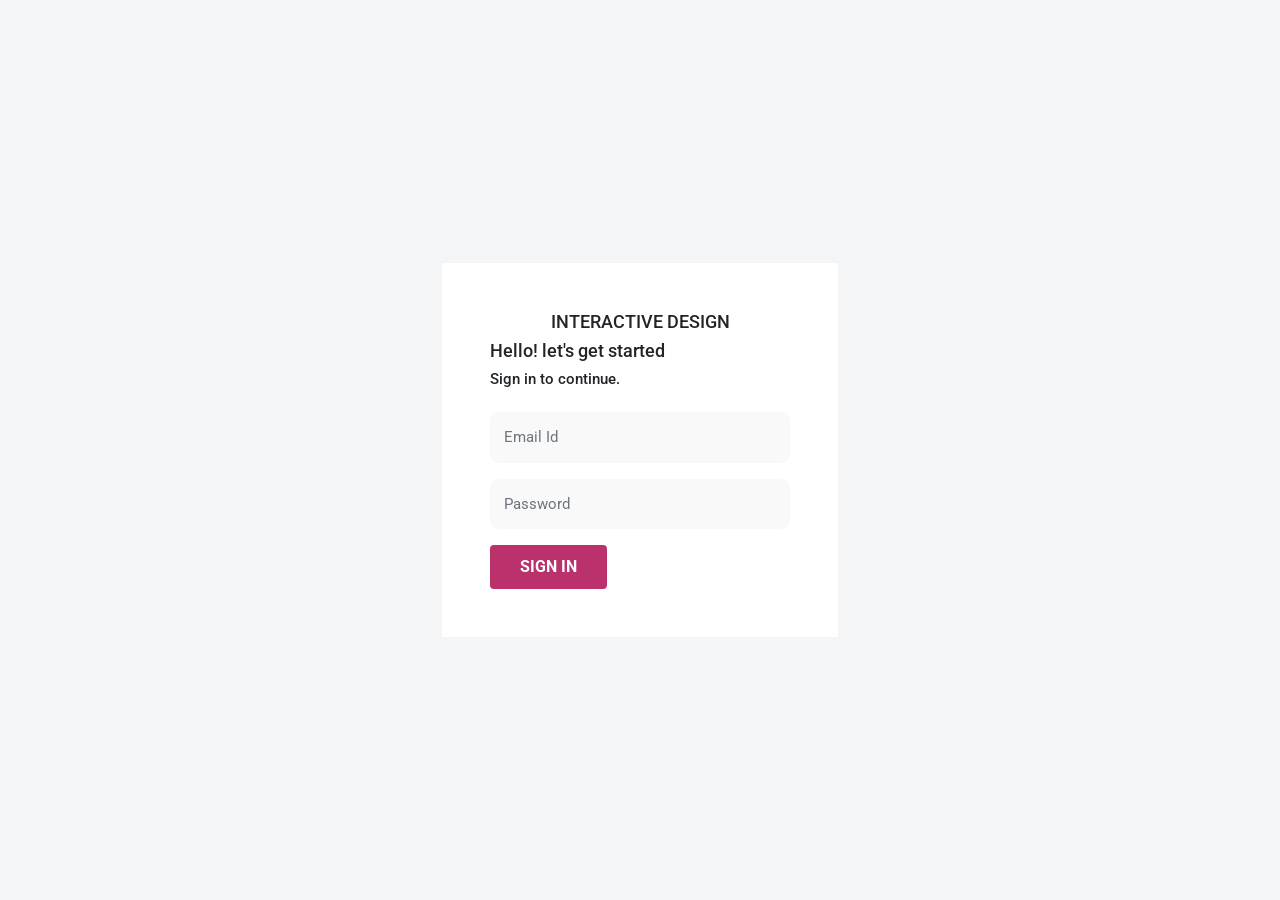
<file: login.html>
<!DOCTYPE html>
<html lang="en">

<head>
    <title>Interactive Designer</title>
    <meta charset="utf-8">
    <meta name="viewport" content="width=device-width, initial-scale=1">
    <link rel="stylesheet" href="css/login.css" />
    <link rel="stylesheet" href="https://cdn.jsdelivr.net/npm/bootstrap@4.6.1/dist/css/bootstrap.min.css">
    <link href='https://fonts.googleapis.com/css?family=Roboto' rel='stylesheet'>
</head>

<body>
    <div class="content-wrapper">
        <div class="content-wrapper d-flex align-items-center auth px-0">
            <div class="row w-100 mx-0">
                <div class="col-lg-4 mx-auto">
                    <div class="auth-form-light text-left py-5 px-4 px-sm-5">
                        <div class="brand-logo">
                            <h4>INTERACTIVE DESIGN</h4>
                        </div>
                        <h4>Hello! let's get started</h4>
                        <h6>Sign in to continue.</h6>
                        <form class="pt-3 ng-touched ng-dirty">
                            <div class="form-group">
                                <input type="email" class="form-control" id="email" placeholder="Email Id" name="email">
                            </div>
                            <div class="form-group">
                                <input type="password" class="form-control" id="pwd" placeholder="Password" name="pswd">
                            </div>
                            <button type="submit" class="btn btn-primary" formaction="index.html">SIGN IN</button>
                        </form>
                    </div>
                </div>
            </div>
        </div>
    </div>
</body>

</html>
</file>
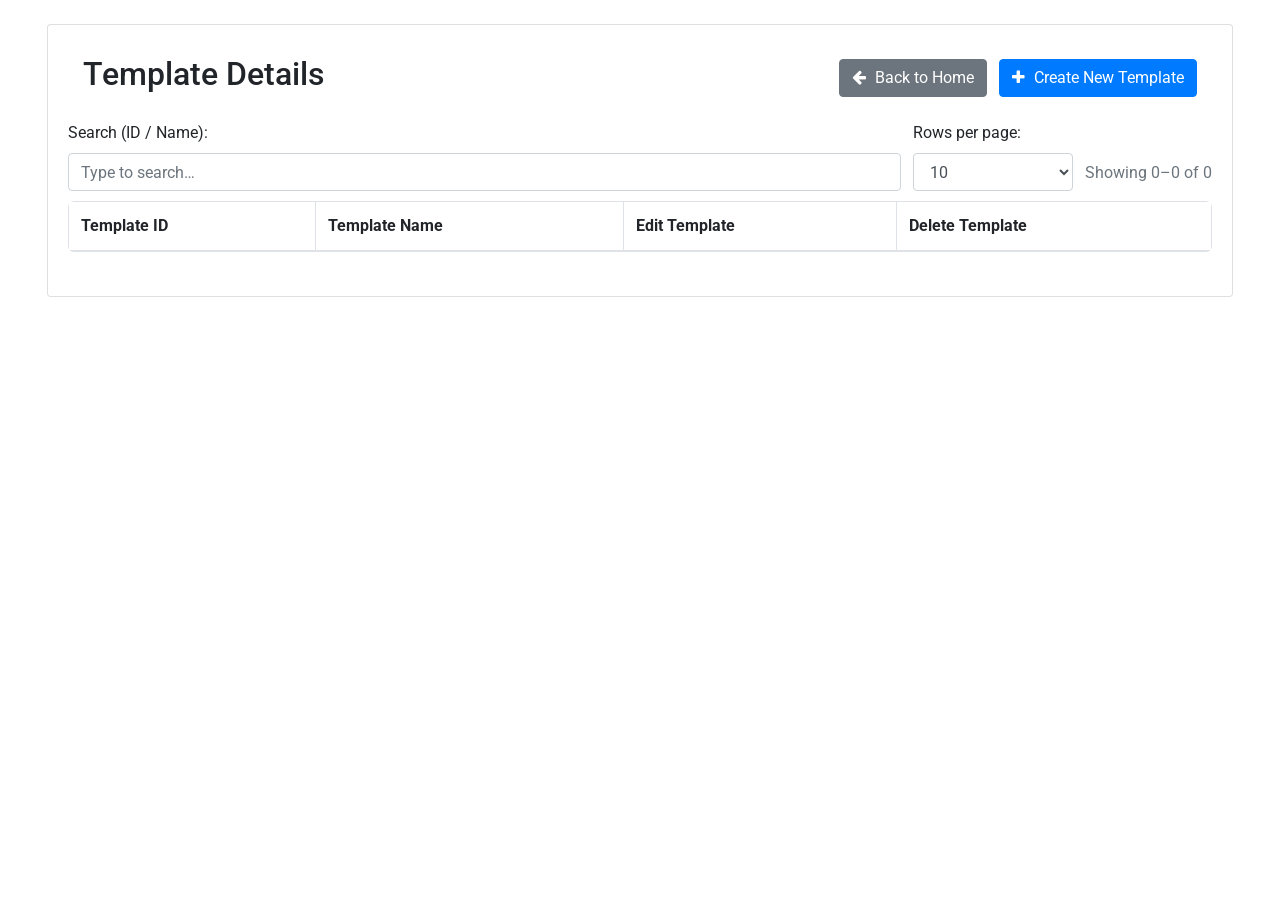
<file: template.html>
<!DOCTYPE html>
<html lang="en">

<head>
  <title>Interactive Designer</title>
  <meta charset="utf-8" />
  <meta name="viewport" content="width=device-width, initial-scale=1" />
  <link rel="stylesheet" href="https://cdn.jsdelivr.net/npm/bootstrap@4.6.1/dist/css/bootstrap.min.css" />
  <link href="https://fonts.googleapis.com/css?family=Roboto" rel="stylesheet" />
  <link href="https://cdnjs.cloudflare.com/ajax/libs/font-awesome/4.7.0/css/font-awesome.min.css" rel="stylesheet" />
  <script src="https://code.jquery.com/jquery-3.2.1.slim.min.js"
    integrity="sha384-KJ3o2DKtIkvYIK3UENzmM7KCkRr/rE9/Qpg6aAZGJwFDMVNA/GpGFF93hXpG5KkN" crossorigin="anonymous">
    </script>
  <script src="https://cdn.jsdelivr.net/npm/popper.js@1.12.9/dist/umd/popper.min.js"
    integrity="sha384-ApNbgh9B+1QKtv3Rn7W3mgPxhU9K/ScQsAP7hUibX39j7fakFPskvXusvfa0b4Q" crossorigin="anonymous">
    </script>
  <script src="https://cdn.jsdelivr.net/npm/bootstrap@4.0.0/dist/js/bootstrap.min.js"
    integrity="sha384-JZR6Spejh4U02d8jOt6vLEHfe/JQGiRRSQQxSfFWpi1MquVdAyjUar5+76PVCmYl" crossorigin="anonymous">
    </script>

  <style>
    body {
      font-family: 'Roboto', sans-serif;
    }

    .container {
      max-width: 95% !important;
    }

    .table-responsive {
      max-height: 70vh;
      overflow: auto;
      border-radius: 6px;
    }

    #pageTable thead th {
      position: sticky;
      top: 0;
      background: #fff;
      z-index: 2;
      white-space: nowrap;
    }

    .pagination {
      justify-content: center;
      flex-wrap: wrap;
    }

    #pagination {
      gap: 4px;
    }

    #pagination .page-link {
      min-width: 38px;
      text-align: center;
    }

    .templates-toolbar {
      display: flex;
      flex-wrap: wrap;
      align-items: end;
      gap: 12px;
      padding: 10px 0;
    }

    .btn i {
      margin-right: 5px;
    }
  </style>
</head>

<body>
  <div class="container mt-4">
    <div class="card">
      <div class="card-body">
        <div class="row align-items-center" style="width: 100%; padding: 10px 0px; margin-left: 0px">
          <div class="col-lg-6">
            <h2>Template Details</h2>
          </div>
          <div class="col-lg-6 text-right">
            <!-- ✅ Back to Home Button -->
            <button class="btn btn-secondary mr-2" onclick="goBack()">
              <i class="fa fa-arrow-left"></i> Back to Home
            </button>

            <!-- ✅ Create New Template Button -->
            <a id="createNewLink" href="index.html" target="_blank" rel="noopener noreferrer" style="display:none;"></a>
            <button class="btn btn-primary" id="createNewBtn">
              <i class="fa fa-plus"></i> Create New Template
            </button>
          </div>
        </div>

        <div class="templates-toolbar">
          <div style="min-width: 260px; flex: 1;">
            <label for="searchInput">Search (ID / Name):</label>
            <input type="text" class="form-control" id="searchInput" placeholder="Type to search…" />
          </div>
          <div style="width: 160px;">
            <label for="pageSize">Rows per page:</label>
            <select id="pageSize" class="form-control">
              <option value="10" selected>10</option>
              <option value="25">25</option>
              <option value="50">50</option>
              <option value="100">100</option>
            </select>
          </div>
          <div class="text-muted" id="showingInfo" style="padding-bottom: 6px;">Showing 0–0 of 0</div>
        </div>

        <div class="table-responsive">
          <table class="table table-bordered mb-0" id="pageTable">
            <thead>
              <tr>
                <th>Template ID</th>
                <th>Template Name</th>
                <th>Edit Template</th>
                <th>Delete Template</th>
              </tr>
            </thead>
            <tbody>
              <!-- Data will be populated here after fetching -->
            </tbody>
          </table>
        </div>

        <nav class="mt-2">
          <ul class="pagination" id="pagination"></ul>
        </nav>
      </div>
    </div>
  </div>

  <script>
    let allpage = [];
    let filteredTemplates = [];
    const apiBase = "http://103.75.226.215:8081/api";
    const getAllUrl = `${apiBase}/getTemplate`;
    const deleteUrl = `${apiBase}/deleteTemplate/`;
    const getByIdUrl = `${apiBase}/getTemplate/`;

    let rowsPerPage = 10;
    let currentPage = 1;
    let searchTimer = null;

    function safeStr(val) {
      return (val == null) ? '' : String(val);
    }

    function escapeHtml(str) {
      return safeStr(str)
        .replace(/&/g, '&amp;')
        .replace(/</g, '&lt;')
        .replace(/>/g, '&gt;')
        .replace(/"/g, '&quot;')
        .replace(/'/g, '&#39;');
    }

    function updateShowingInfo() {
      const info = document.getElementById('showingInfo');
      if (!info) return;
      const total = filteredTemplates.length;
      if (!total) {
        info.textContent = 'Showing 0–0 of 0';
        return;
      }
      const startIndex = (currentPage - 1) * rowsPerPage;
      const endIndex = Math.min(total, startIndex + rowsPerPage);
      info.textContent = `Showing ${startIndex + 1}–${endIndex} of ${total}`;
    }

    // ✅ Back button navigation
    function goBack() {
      window.location.href = "index.html";
    }

    // ✅ Create new template (open fresh tab)
    document.getElementById("createNewBtn").addEventListener("click", function () {
      document.getElementById("createNewLink").click();
    });

    function applyFilters() {
      const q = safeStr(document.getElementById('searchInput')?.value).trim().toLowerCase();
      if (!q) {
        filteredTemplates = [...allpage];
      } else {
        filteredTemplates = allpage.filter(t => {
          const id = safeStr(t.id).toLowerCase();
          const name = safeStr(t.name).toLowerCase();
          return id.includes(q) || name.includes(q);
        });
      }

      currentPage = 1;
      populateTable();
    }

    function renderPagination() {
      const totalPages = Math.max(1, Math.ceil(filteredTemplates.length / rowsPerPage));
      currentPage = Math.min(Math.max(currentPage, 1), totalPages);

      const pagination = document.getElementById("pagination");
      if (!pagination) return;
      pagination.innerHTML = "";

      const createPageItem = ({ label, page, disabled = false, active = false, isEllipsis = false }) => {
        const li = document.createElement("li");
        li.className = `page-item ${disabled ? "disabled" : ""} ${active ? "active" : ""}`.trim();

        if (isEllipsis) {
          li.innerHTML = `<span class="page-link">…</span>`;
          return li;
        }

        const a = document.createElement("a");
        a.className = "page-link";
        a.href = "#";
        a.textContent = String(label);
        a.addEventListener("click", (e) => {
          e.preventDefault();
          if (disabled) return;
          currentPage = page;
          populateTable();
        });
        li.appendChild(a);
        return li;
      };

      pagination.appendChild(createPageItem({ label: "«", page: 1, disabled: currentPage === 1 }));
      pagination.appendChild(createPageItem({ label: "‹", page: currentPage - 1, disabled: currentPage === 1 }));

      const maxVisible = 7;
      if (totalPages <= maxVisible) {
        for (let p = 1; p <= totalPages; p++) {
          pagination.appendChild(createPageItem({ label: p, page: p, active: p === currentPage }));
        }
      } else {
        const firstPage = 1;
        const lastPage = totalPages;
        const windowSize = 2;
        const left = Math.max(2, currentPage - windowSize);
        const right = Math.min(totalPages - 1, currentPage + windowSize);

        pagination.appendChild(createPageItem({ label: firstPage, page: firstPage, active: currentPage === firstPage }));
        if (left > 2) pagination.appendChild(createPageItem({ isEllipsis: true }));

        for (let p = left; p <= right; p++) {
          pagination.appendChild(createPageItem({ label: p, page: p, active: p === currentPage }));
        }

        if (right < totalPages - 1) pagination.appendChild(createPageItem({ isEllipsis: true }));
        pagination.appendChild(createPageItem({ label: lastPage, page: lastPage, active: currentPage === lastPage }));
      }

      pagination.appendChild(createPageItem({ label: "›", page: currentPage + 1, disabled: currentPage === totalPages }));
      pagination.appendChild(createPageItem({ label: "»", page: totalPages, disabled: currentPage === totalPages }));
    }

    // ✅ Populate table (paged)
    function populateTable() {
      const tbody = document.querySelector("#pageTable tbody");
      tbody.innerHTML = "";

      const startIndex = (currentPage - 1) * rowsPerPage;
      const pageItems = filteredTemplates.slice(startIndex, startIndex + rowsPerPage);

      pageItems.forEach((item) => {
        const row = document.createElement("tr");
        row.setAttribute("data-id", item.id);
        row.innerHTML = `
          <td>${escapeHtml(item.id)}</td>
          <td>${escapeHtml(item.name)}</td>
          <td class="text-center">
            <button class="btn btn-sm btn-info" type="button" data-action="edit" title="Edit Template">
              <i class="fa fa-pencil"></i>
            </button>
          </td>
          <td class="text-center">
            <button class="btn btn-sm btn-danger" type="button" data-action="delete" title="Delete Template">
              <i class="fa fa-trash"></i>
            </button>
          </td>
        `;
        tbody.appendChild(row);

        const editBtn = row.querySelector('button[data-action="edit"]');
        if (editBtn) {
          editBtn.addEventListener('click', (e) => {
            e.preventDefault();
            editTemplate(item.id, safeStr(item.name));
          });
        }

        const delBtn = row.querySelector('button[data-action="delete"]');
        if (delBtn) {
          delBtn.addEventListener('click', (e) => {
            e.preventDefault();
            deleteTemplate(item.id);
          });
        }
      });

      renderPagination();
      updateShowingInfo();
    }

    //IndexedDB Details

    const DB_NAME = "TemplateEditorDB";
    const DB_VERSION = 1;
    const STORE_NAME = "pages";

    function openDB() {
      return new Promise((resolve, reject) => {
        const request = indexedDB.open(DB_NAME, DB_VERSION);

        request.onupgradeneeded = e => {
          const db = e.target.result;
          if (!db.objectStoreNames.contains(STORE_NAME)) {
            db.createObjectStore(STORE_NAME);
          }
        };

        request.onsuccess = () => resolve(request.result);
        request.onerror = () => reject(request.error);
      });
    }

    async function saveToIndexedDB(key, value) {
      const db = await openDB();
      return new Promise((resolve, reject) => {
        const tx = db.transaction(STORE_NAME, "readwrite");
        tx.objectStore(STORE_NAME).put(value, key);
        tx.oncomplete = () => resolve(true);
        tx.onerror = () => reject(tx.error);
      });
    }


    // ✅ Edit template
    function editTemplate(id, name) {

      const url = getByIdUrl + id;

      fetch(url)
        .then(response => response.json())
        .then(async data => {
         // console.log("Fetched template data:", data);

          await saveToIndexedDB("single-page", data.EditableHtml);

          localStorage.setItem('editTemplateId', data.id);
          localStorage.setItem('editTemplateName', data.name);

          window.location.href = "index.html";
        })
        .catch(error => {
          alert("Failed to load template for editing");
        });
    }

    // ✅ Delete template
    function deleteTemplate(id) {
      if (!confirm("Are you sure you want to delete this template?")) return;

      const url = deleteUrl + id;

      fetch(url, { method: "DELETE" })
        .then(response => {
          if (!response.ok) throw new Error("Failed to delete template");
          allpage = allpage.filter(item => item.id !== id);
          applyFilters();
          alert("Template deleted successfully");
        })
        .catch(error => {
          alert("Error deleting template");
        });
    }

    // UI bindings
    (function initUI() {
      const search = document.getElementById('searchInput');
      if (search) {
        search.addEventListener('input', () => {
          if (searchTimer) clearTimeout(searchTimer);
          searchTimer = setTimeout(() => applyFilters(), 250);
        });
      }

      const pageSize = document.getElementById('pageSize');
      if (pageSize) {
        pageSize.addEventListener('change', () => {
          const v = parseInt(pageSize.value, 10);
          rowsPerPage = Number.isFinite(v) && v > 0 ? v : 10;
          currentPage = 1;
          populateTable();
        });
      }
    })();

    // ✅ Fetch all templates
    fetch(getAllUrl)
      .then(response => response.json())
      .then(data => {
        allpage = data;
        filteredTemplates = [...allpage];
        applyFilters();
      })
      .catch(error => console.error("Error fetching templates:", error));
  </script>
</body>

</html>
</file>
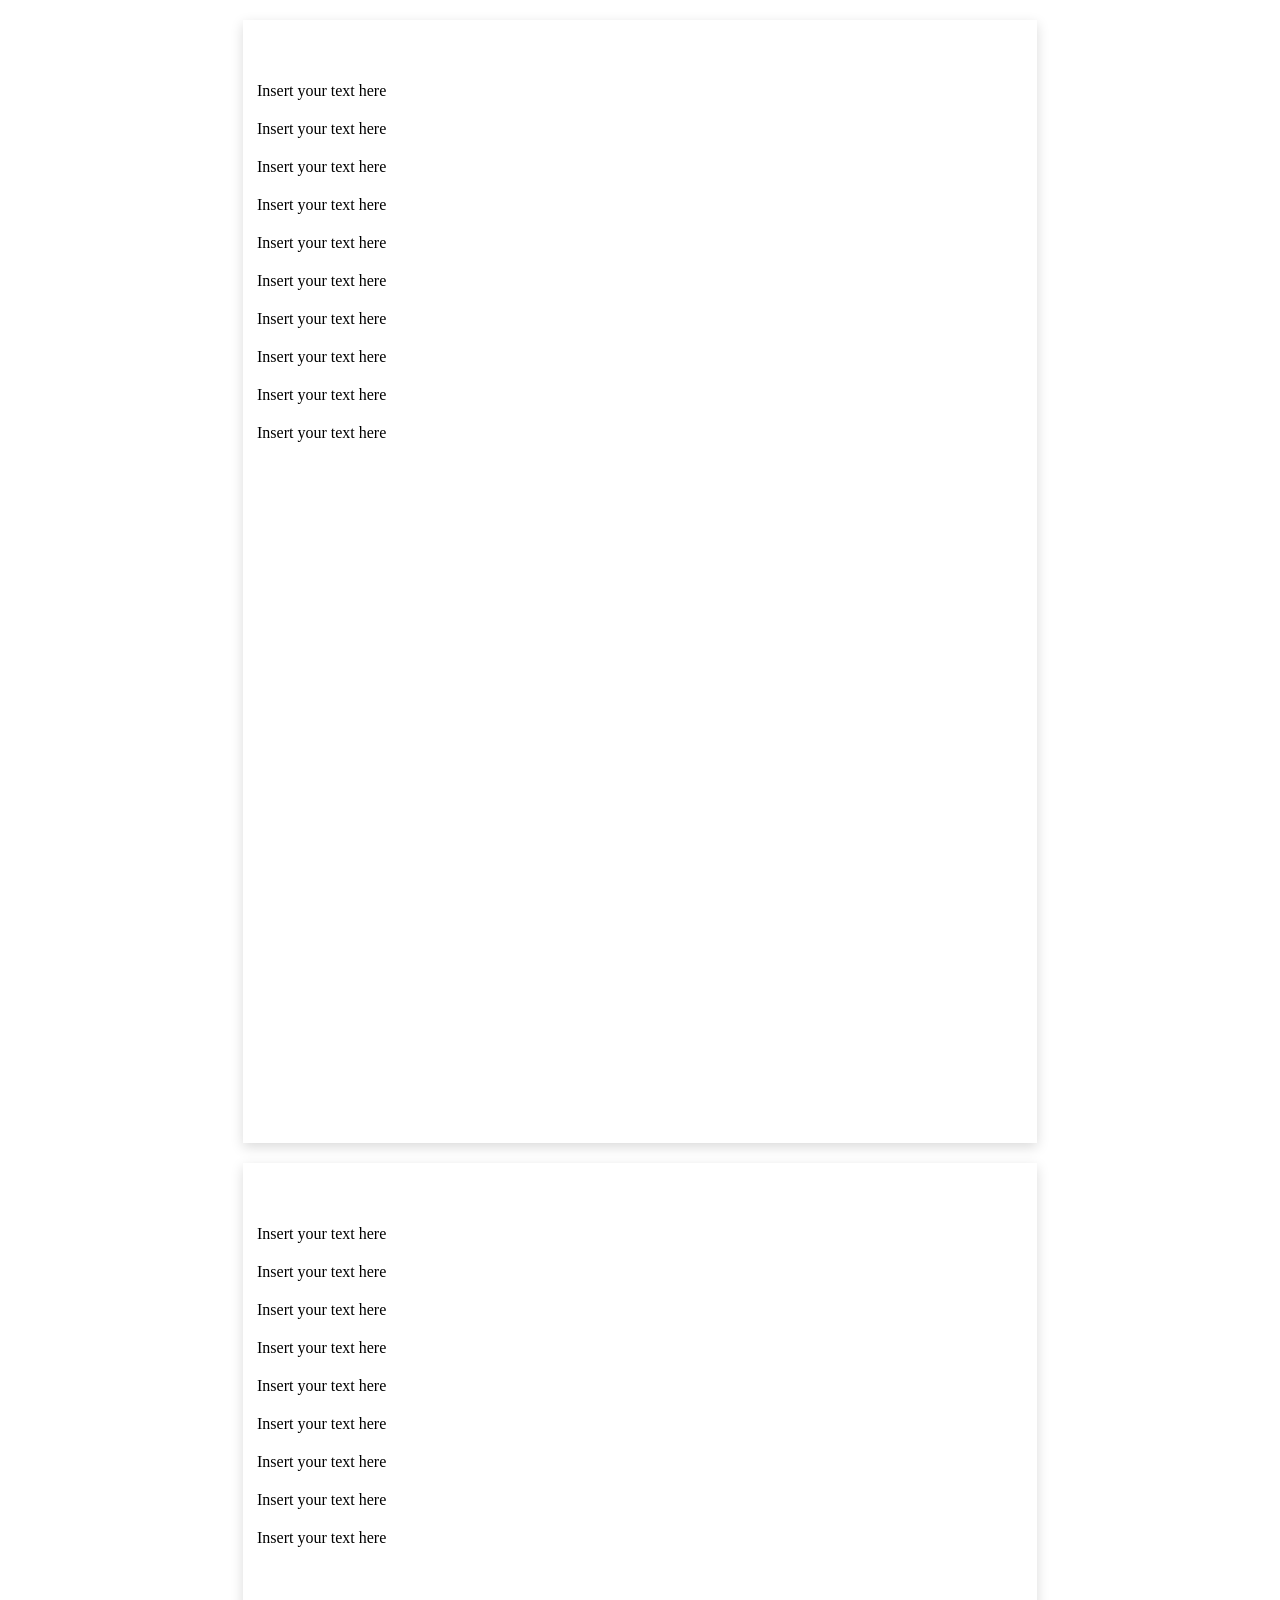
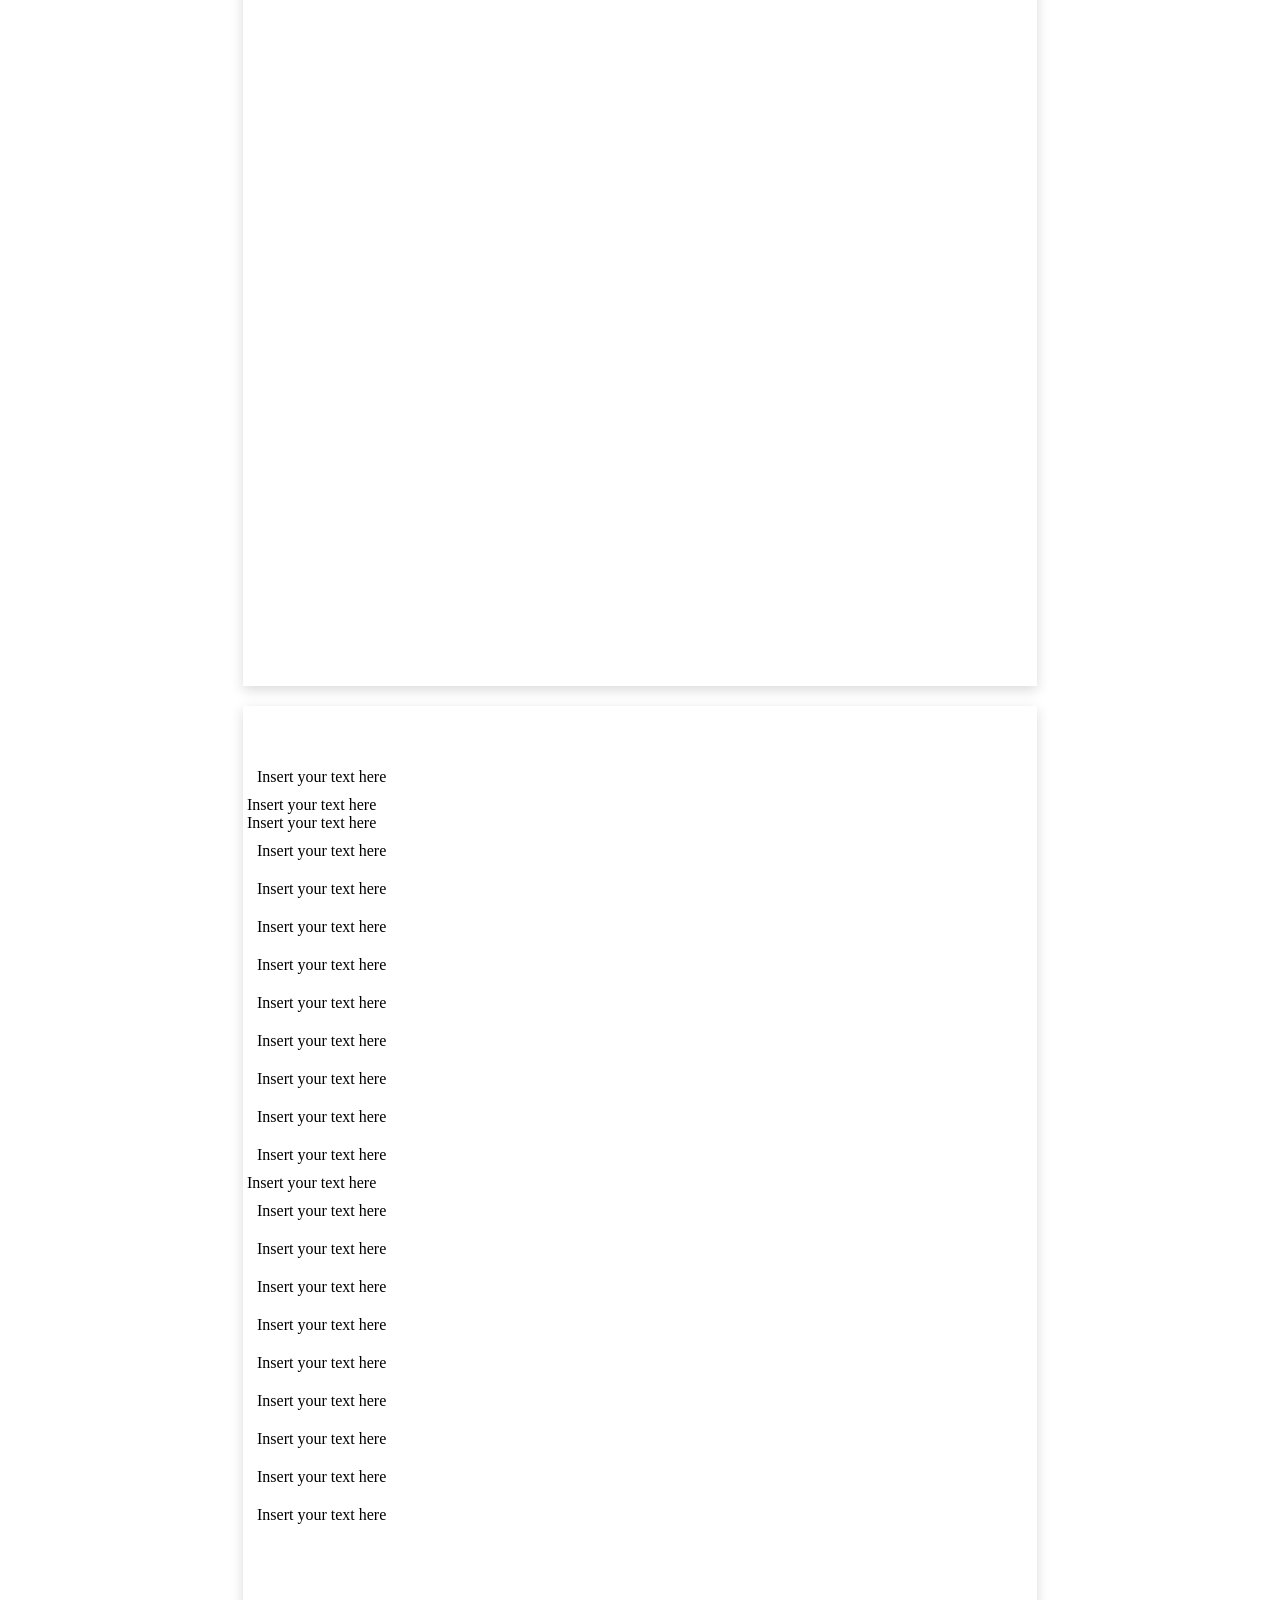
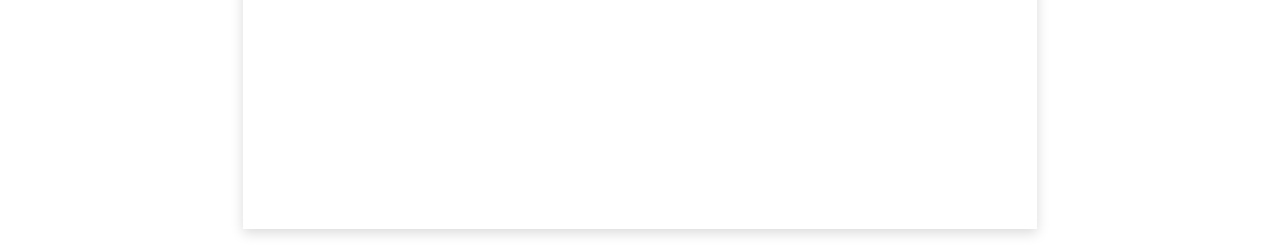
<file: trail.html>
<html><head><style>@page { size: A4 portrait; margin: 0mm 0mm 0mm 0mm; }
* { box-sizing: border-box; } body {margin: 0;}#iyjg3{height:1123px;margin:0px 0px 0px 0px;position:relative;overflow:hidden;background-color:#ffffff;display:flex;flex-direction:column;box-sizing:border-box;-webkit-print-color-adjust:exact;color-adjust:exact;print-color-adjust:exact;width:794px;}#izxsh{width:100%;height:48px;flex-shrink:0;direction:ltr;display:block;}#in5fv{flex:1;display:flex;flex-direction:column;height:1027px;overflow:hidden;}#inj1l{width:100%;height:100%;border:2px dashed transparent;transition:border-color 0.2s ease;overflow:hidden;position:relative;}#imrel{width:100%;height:48px;flex-shrink:0;display:block;}#ijs7h{width:794px;height:1123px;background:#ffffff;margin:20px auto;box-shadow:0 4px 12px rgba(0, 0, 0, 0.15);border:2px solid transparent;position:relative;page-break-after:always;overflow:hidden;box-sizing:border-box;transition:border-color 0.2s ease;-webkit-print-color-adjust:exact;color-adjust:exact;print-color-adjust:exact;}#ietqp{padding:10px;}#i85fik{padding:10px;}#it4yfi{padding:10px;}#i96v8t{padding:10px;}#itb7ff{padding:10px;}#ik6jzr{padding:10px;}#il05r6{padding:10px;}#ipg5lo{padding:10px;}#ioo1yw{padding:10px;}#i2hcfg{height:1123px;margin:0px 0px 0px 0px;position:relative;overflow:hidden;background-color:#ffffff;display:flex;flex-direction:column;width:794px;box-sizing:border-box;-webkit-print-color-adjust:exact;print-color-adjust:exact;color-adjust:exact;}#ifwtw3{width:100%;height:48px;flex-shrink:0;direction:ltr;display:block;}#iu4s3i{flex:1;display:flex;flex-direction:column;height:1027px;overflow:hidden;}#ippedm{width:100%;height:100%;border:2px dashed transparent;transition:border-color 0.2s ease;overflow:hidden;position:relative;}#i8q3bb{width:100%;height:48px;flex-shrink:0;display:block;}#iup3he{width:794px;height:1123px;background:#ffffff;margin:20px auto;box-shadow:0 4px 12px rgba(0, 0, 0, 0.15);border:2px solid transparent;position:relative;page-break-after:always;overflow:hidden;box-sizing:border-box;transition:border-color 0.2s ease;}#iltlai{padding:10px;}#ihyntw{height:1123px;margin:0px 0px 0px 0px;position:relative;overflow:hidden;background-color:#ffffff;display:flex;flex-direction:column;width:794px;box-sizing:border-box;-webkit-print-color-adjust:exact;print-color-adjust:exact;color-adjust:exact;}#iswn0v{width:100%;height:48px;flex-shrink:0;direction:ltr;display:block;}#ixlvmz{flex:1;display:flex;flex-direction:column;height:1027px;overflow:hidden;}#iqm2tk{width:100%;height:100%;border:2px dashed transparent;transition:border-color 0.2s ease;overflow:hidden;position:relative;}#iorepd{width:100%;height:48px;flex-shrink:0;display:block;}#iyary4{width:794px;height:1123px;background:#ffffff;margin:20px auto;box-shadow:0 4px 12px rgba(0, 0, 0, 0.15);border:2px solid transparent;position:relative;page-break-after:always;overflow:hidden;box-sizing:border-box;transition:border-color 0.2s ease;}#iv3bzy{padding:10px;}#idlf26{padding:10px;}#ixvflt{padding:10px;}#i8xnbh{padding:10px;}#i1807w{padding:10px;}#i10624{padding:10px;}#ilesiq{padding:10px;}#i1xxi5{padding:10px;}#iz3wo8{padding:10px;}#iorg2v{padding:10px;}#injvni{padding:10px;}#i2as3a{padding:10px;}#i7s26v{padding:10px;}#ik23c5{padding:10px;}#imztbh{padding:10px;}#i3b4mk{padding:10px;}#i61uih{padding:10px;}#imvsym{padding:10px;}#i4kh43{padding:10px;}#icuwu2{width:100%;height:100%;display:flex;justify-content:center;align-items:center;border:2px dashed transparent;transition:border-color 0.2s ease;visibility:visible;opacity:1;pointer-events:auto;}#iyi7gn{width:100%;height:100%;display:flex;justify-content:center;align-items:center;border:2px dashed transparent;transition:border-color 0.2s ease;visibility:visible;opacity:1;pointer-events:auto;}#i6wwyd{width:100%;height:100%;display:flex;justify-content:center;align-items:center;border:2px dashed transparent;transition:border-color 0.2s ease;visibility:visible;opacity:1;pointer-events:auto;}#inpa0h{width:100%;height:100%;display:flex;justify-content:center;align-items:center;border:2px dashed transparent;transition:border-color 0.2s ease;visibility:visible;opacity:1;pointer-events:auto;}#i9e6il{width:100%;height:100%;display:flex;justify-content:center;align-items:center;border:2px dashed transparent;transition:border-color 0.2s ease;visibility:visible;opacity:1;pointer-events:auto;}#ieo3xo{width:100%;height:100%;display:flex;justify-content:center;align-items:center;border:2px dashed transparent;transition:border-color 0.2s ease;visibility:visible;opacity:1;pointer-events:auto;}#igccx7{height:659.0540466308594px;width:928.8785659179688px;}#iytali{padding:10px;}#i5fyty{padding:10px;}#il8y1y{padding:10px;}#ijwguq{padding:10px;}#iqfyni{padding:10px;}#icpqm9{padding:10px;}#ifh6jh{padding:10px;}#ia70ds{padding:10px;}#ithz1f{padding:10px;}  .navbar-div .hamburger-menu { display: none !important;  text-align: right;
      font-size: 30px; padding: 10px; color: #472e90; cursor: pointer;
    }  @media (max-width: 991px) {  .navbar-div .hamburger-menu { display: block !important; }
      .navbar-div .tab-container, .navbar-div .tab{ width:99%; text-align:center; }
     .navbar-div .tab-container{display:none}
    } 
    @media (max-width: 767px){ .navbar-div .hamburger-menu {   display: block !important; }
     .navbar-div .tab-container, .navbar-div .tab{
       width:98%; } 
    .navbar-div .tab-container{display:none}
    }</style></head><div data-page-id="page-1" data-page-index="0" id="ijs7h" class="page-container"><div class="page-content" id="iyjg3"><div data-shared-region="header" data-condition="all" id="izxsh" class="header-wrapper"><div class="page-header-element" id="icuwu2"></div></div><div class="content-wrapper" id="in5fv"><div id="inj1l" data-json-file-index="0" class="main-content-area" data-i_designer-type="default"><div id="ietqp">Insert your text here</div><div id="ioo1yw">Insert your text here</div><div id="ipg5lo">Insert your text here</div><div id="il05r6" data-json-file-index="0" data-i_designer-type="formatted-rich-text">Insert your text here</div><div id="ik6jzr">Insert your text here</div><div id="itb7ff">Insert your text here</div><div id="i96v8t">Insert your text here</div><div id="it4yfi">Insert your text here</div><div id="i85fik" data-json-file-index="0" data-i_designer-type="formatted-rich-text">Insert your text here</div><div data-json-file-index="0" id="iltlai" data-i_designer-type="formatted-rich-text">Insert your text here</div><iframe frameborder="0" id="igccx7" data-json-file-index="0" src="https://maps.google.com/maps?&amp;z=1&amp;t=q&amp;output=embed" data-i_designer-type="map"></iframe></div></div><div data-shared-region="footer" data-condition="all" id="imrel" class="footer-wrapper"><div class="page-footer-element" id="inpa0h"></div></div></div></div><div data-page-id="page-1776857084035-6n9dbscab" data-page-index="1" id="iup3he" class="page-container"><div class="page-content" id="i2hcfg"><div data-shared-region="header" id="ifwtw3" class="header-wrapper"><div class="page-header-element" id="iyi7gn"></div></div><div class="content-wrapper" id="iu4s3i"><div class="main-content-area" id="ippedm"><div data-json-file-index="0" id="ithz1f" data-i_designer-type="formatted-rich-text">Insert your text here</div><div data-json-file-index="0" id="ia70ds" data-i_designer-type="formatted-rich-text">Insert your text here</div><div id="ifh6jh">Insert your text here</div><div id="icpqm9">Insert your text here</div><div id="iqfyni">Insert your text here</div><div id="ijwguq">Insert your text here</div><div id="il8y1y">Insert your text here</div><div id="i5fyty">Insert your text here</div><div id="iytali">Insert your text here</div></div></div><div data-shared-region="footer" id="i8q3bb" class="footer-wrapper"><div class="page-footer-element" id="i9e6il"></div></div></div></div><div data-page-id="page-1776857166391-wtaxpam0z" data-page-index="2" id="iyary4" class="page-container"><div class="page-content" id="ihyntw"><div data-shared-region="header" id="iswn0v" class="header-wrapper"><div class="page-header-element" id="i6wwyd"></div></div><div class="content-wrapper" id="ixlvmz"><div class="main-content-area" id="iqm2tk"><div id="i4kh43">Insert your text here</div><div>Insert your text here</div><div>Insert your text here</div><div id="imvsym">Insert your text here</div><div id="i61uih">Insert your text here</div><div id="i3b4mk">Insert your text here</div><div id="imztbh">Insert your text here</div><div id="ik23c5">Insert your text here</div><div id="i7s26v">Insert your text here</div><div id="i2as3a">Insert your text here</div><div id="injvni">Insert your text here</div><div id="iorg2v">Insert your text here</div><div>Insert your text here</div><div id="iz3wo8">Insert your text here</div><div id="i1xxi5">Insert your text here</div><div id="ilesiq">Insert your text here</div><div id="i10624">Insert your text here</div><div id="i1807w">Insert your text here</div><div id="i8xnbh">Insert your text here</div><div id="ixvflt">Insert your text here</div><div id="idlf26">Insert your text here</div><div id="iv3bzy">Insert your text here</div></div></div><div data-shared-region="footer" id="iorepd" class="footer-wrapper"><div class="page-footer-element" id="ieo3xo"></div></div></div></div><script>
    var hamburgerMenu = document.getElementById("hamburgerMenu"); 
        if(hamburgerMenu !==null){
          var tabContainer = document.querySelector(".tab-container");  
          hamburgerMenu.addEventListener("click", function() {
              if (tabContainer.style.display === "block") {
                tabContainer.style.display = "none";
              } else {
                tabContainer.style.display = "block";
              }
            });   
          function  updateView(){   
            const viewportWidth = Math.max(document.documentElement.clientWidth, window.innerWidth || 0); 
            const tabContainer = document.querySelector(".tab-container");  
            if (viewportWidth >= 991) {  
              tabContainer.style.display = "block";
            } else{
              tabContainer.style.display = "none";
            } 
          }  
          window.addEventListener('resize', updateView); 
        }
    </script></html>
</file>
<file: css/login.css>
body{
    overflow-x: hidden;
    padding-right: 0!important;
 } 
 .content-wrapper{ 
    width: 100%;
    flex-grow: 1;
    background: #f4f5f7!important ;
    min-height: 100vh;
    display: flex;
    flex-direction: row;
 }
 .auth-form-light{
    background: #fff;
 }
 .brand-logo{
    text-align: center;
 }
 .btn-primary{
    background-color: #ba316b!important;
    border: none!important;
    font-weight: bold !important;
    padding: 10px 30px !important;
 }
 h4{
    font-size: 1.125rem !important;
    font-family: Roboto!important;
 }
 h6{
    font-size: .9375rem !important;
    font-family: Roboto!important;
 } 
 .form-control{
    background: #f9f9fa!important;
    border: 2px solid #f9f9fa!important;
    box-sizing: border-box!important;
    border-radius: 8px!important;
    font-size: .9375rem !important;
    min-height: 3.175rem !important;
 }
 .form-control:focus{
    box-shadow: none !important;
 }
</file>
